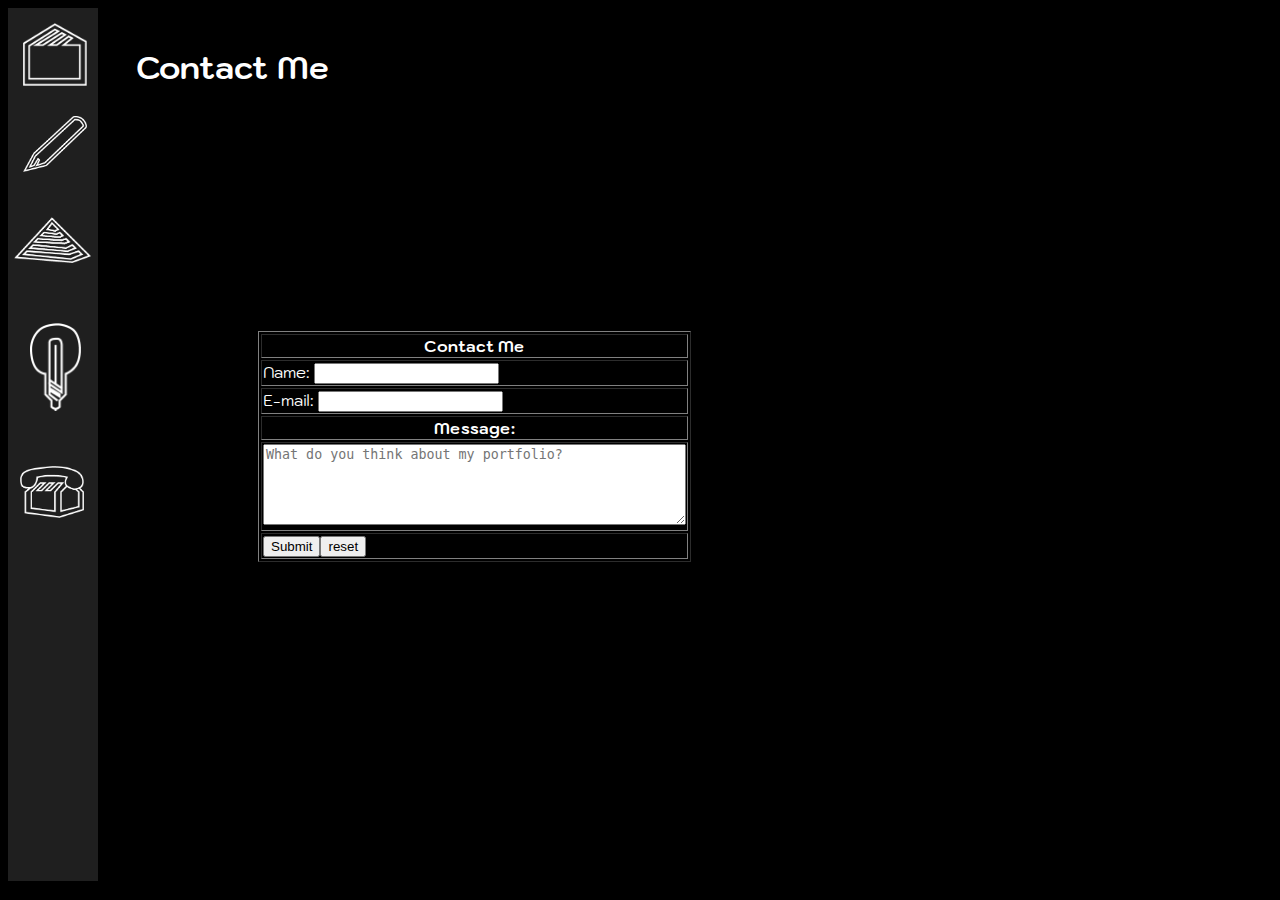
<file: contact.html>
<!DOCTYPE html>
<html lang="en">

<head>
	<meta charset="utf-8">
	<title>Julie Chamber's Portfolio</title>

<style> 
	@import url('https://blank789.github.io/css/styles.css');
</style>

</head>
<body id="fullcontent" class="fullcontent">

<h1 id="icontacttxt" class="ccontacttxt">Contact Me</h1>
		
	

<!--trial-navigation-->

  <div class="sidebar">
	<a href="index.html"><img src="https://blank789.github.io/images/home.png" alt="Home Button" id="ihome" class="chome" onmouseover="this.src='https://blank789.github.io/images/homehov.png'" onmouseout="this.src='https://blank789.github.io/images/home.png'"></a>
	<a href="drawings.html"><img src="https://blank789.github.io/images/drawing.png" alt="Drawing Button" id="idrawing" class="cdrawing" onmouseover="this.src='https://blank789.github.io/images/drawinghov.png'" onmouseout="this.src='https://blank789.github.io/images/drawing.png'"></a>
	<a href="models.html"><img src="https://blank789.github.io/images/models.png" alt="3D Models Button" id="imodels" class="cmodels" onmouseover="this.src='https://blank789.github.io/images/modelshov.png'" onmouseout="this.src='https://blank789.github.io/images/models.png'"></a>
	<a href="graphic.html"><img src="https://blank789.github.io/images/graphics.png" alt="Graphic Design Button" id="igraphics" class="cgraphics" onmouseover="this.src=https://blank789.github.io/images/graphicshov.png'" onmouseout="this.src='https://blank789.github.io/images/graphics.png'"></a>
	<a href="contact.html"><img src="https://blank789.github.io/images/contact.png" alt="Contact Me Button" id="icontact" class="ccontact" onmouseover="this.src='https://blank789.github.io/images/contacthov.png'" onmouseout="this.src='https://blank789.github.io/images/contact.png'"></a>
   </div>




<!-- Example comment -->
<!--Contact Me Form and table-->
     <form id="Tablecontact">
 	<table border="1px">
   		 <tbody><tr><th>Contact Me</th></tr>
		<tr><td><label for="form-name">Name: <input type="text" name="customername" id="form-name"></label></td></tr>
		<tr><td><label for="form-email">E-mail: <input type="email" name="email" id="form-email"></label></td></tr>
   	 <tr><th>Message:</th></tr>
		<tr><td><textarea name="message" placeholder="What do you think about my portfolio?" rows="5" cols="50" id="form-message"></textarea></td></tr>
		<tr><td><input type="submit" value="Submit" id="Buttonsubmit"><input type="reset" value="reset" id="Buttonreset"></td></tr>
  	</tbody></table>	
     </form>












</body></html>
</file>
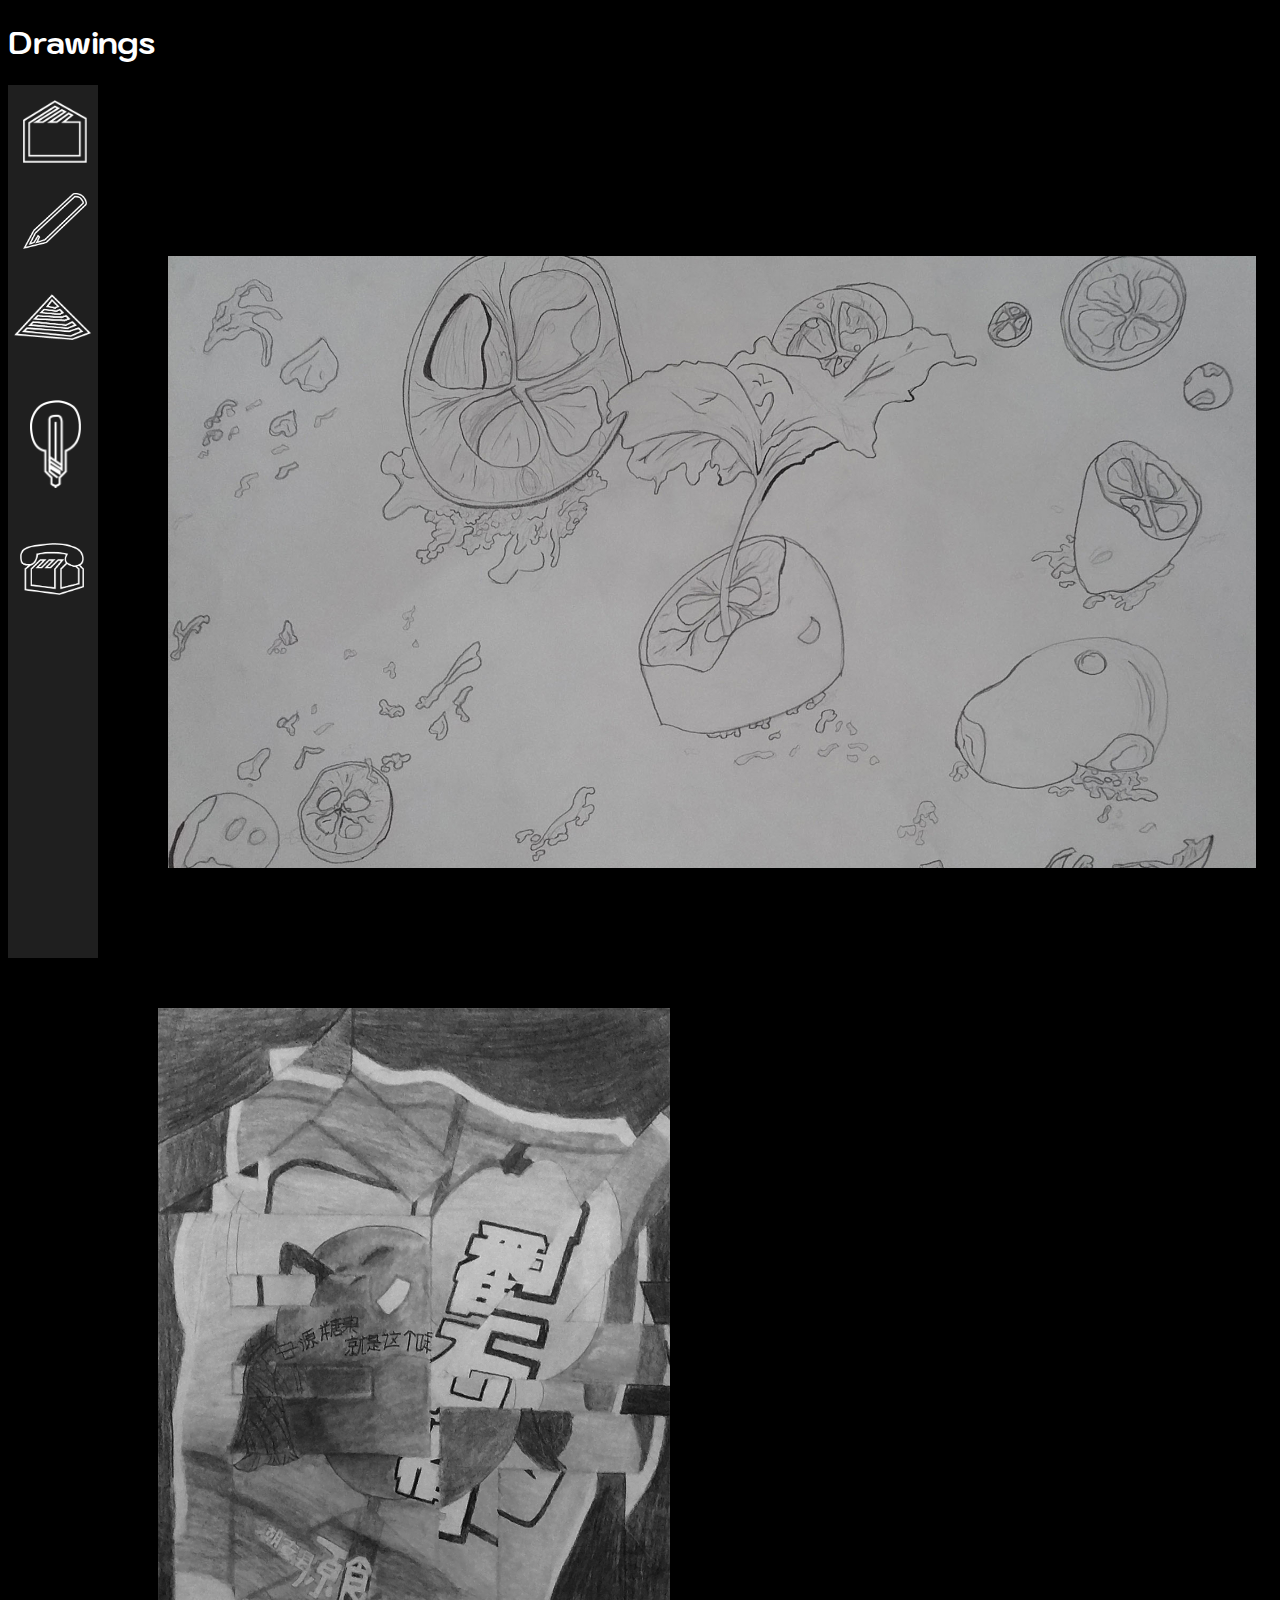
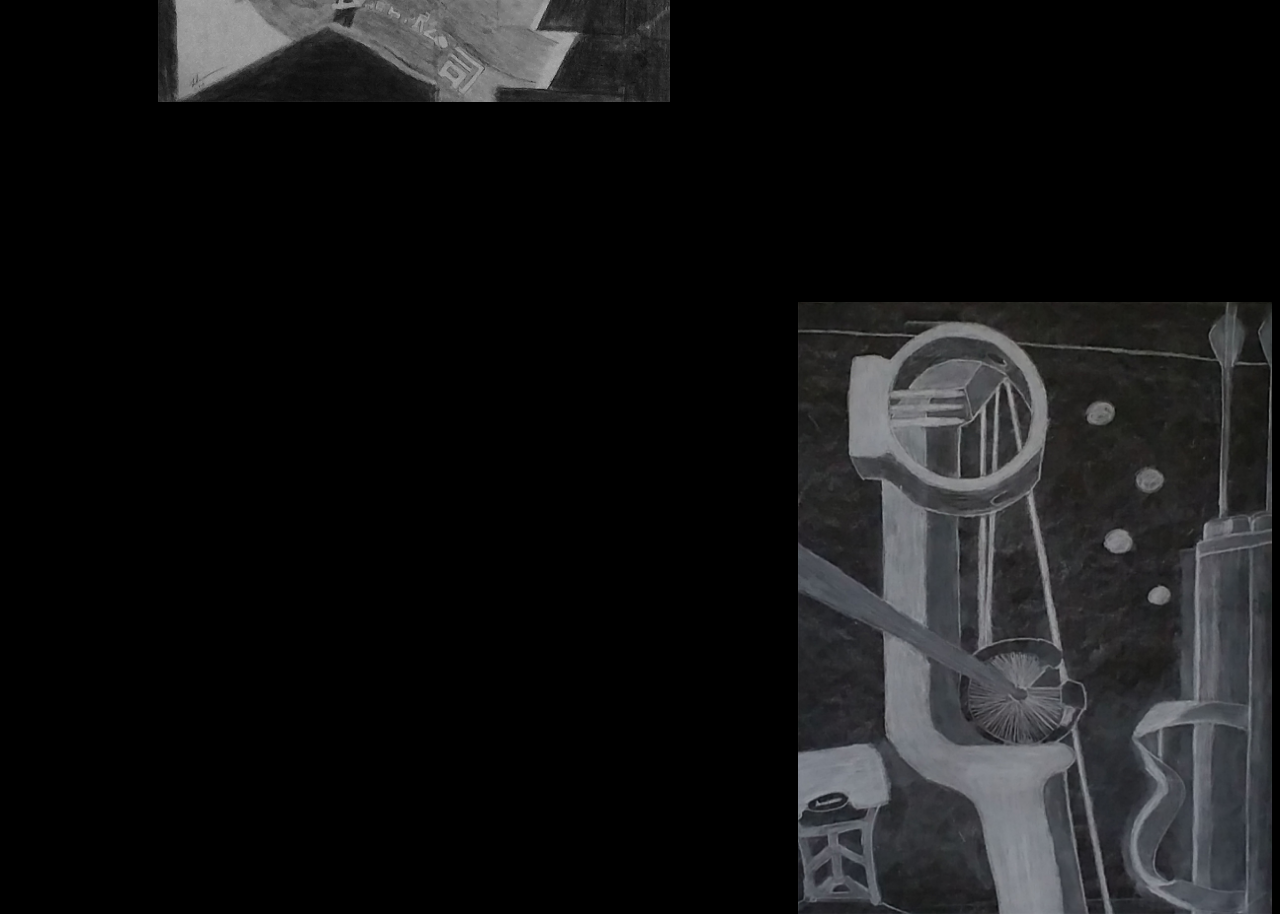
<file: drawings.html>
<!DOCTYPE html>
<html lang="en"><head>
	<meta charset="utf-8">
	<title>Julie Chamber's Portfolio</title>

<style> 
	@import url('https://blank789.github.io/css/styles.css');
</style>

</head>
<body><h1>Drawings</h1>


<!--trial-navigation-->

    <div class="sidebar">
	<a href="index.html"><img src="https://blank789.github.io/images/home.png" alt="Home Button" id="ihome" class="chome" onmouseover="this.src='https://blank789.github.io/images/homehov.png'" onmouseout="this.src='https://blank789.github.io/images/home.png'"></a>
	<a href="drawings.html"><img src="https://blank789.github.io/images/drawing.png" alt="Drawing Button" id="idrawing" class="cdrawing" onmouseover="this.src='https://blank789.github.io/images/drawinghov.png'" onmouseout="this.src='https://blank789.github.io/images/drawing.png'"></a>
	<a href="models.html"><img src="https://blank789.github.io/images/models.png" alt="3D Models Button" id="imodels" class="cmodels" onmouseover="this.src='https://blank789.github.io/images/modelshov.png'" onmouseout="this.src='https://blank789.github.io/images/models.png'"></a>
	<a href="graphic.html"><img src="https://blank789.github.io/images/graphics.png" alt="Graphic Design Button" id="igraphics" class="cgraphics" onmouseover="this.src=https://blank789.github.io/images/graphicshov.png'" onmouseout="this.src='https://blank789.github.io/images/graphics.png'"></a>
	<a href="contact.html"><img src="https://blank789.github.io/images/contact.png" alt="Contact Me Button" id="icontact" class="ccontact" onmouseover="this.src='https://blank789.github.io/images/contacthov.png'" onmouseout="this.src='https://blank789.github.io/images/contact.png'"></a>
   </div>


<!--Partyinside Image-->
   <div id="iPartyimage">

	<!--START code for responsive images-->
		<picture> 
			<source media="(min-width: 240px)" srcset="images/pics/party1920.jpg 1920w, images/pics/party960.jpg 960w, images/pics/party480.jpg 480w" sizes="85vw"> 
			<img src="images/pics/party480.jpg" alt="drawing of fruit pieces">
		</picture>
	<!--END code for responsive images-->
   </div>


<!--Ame Image-->
	<img src="images/pics/ame960.jpg" alt="drawing of a candy bag" id="iAmeimage">



<!--Take a Bow Image-->
	<img src="images/pics/bow960.jpg" alt="drawing of a compound bow" id="iBowimage"> 

	






















</body></html>
</file>
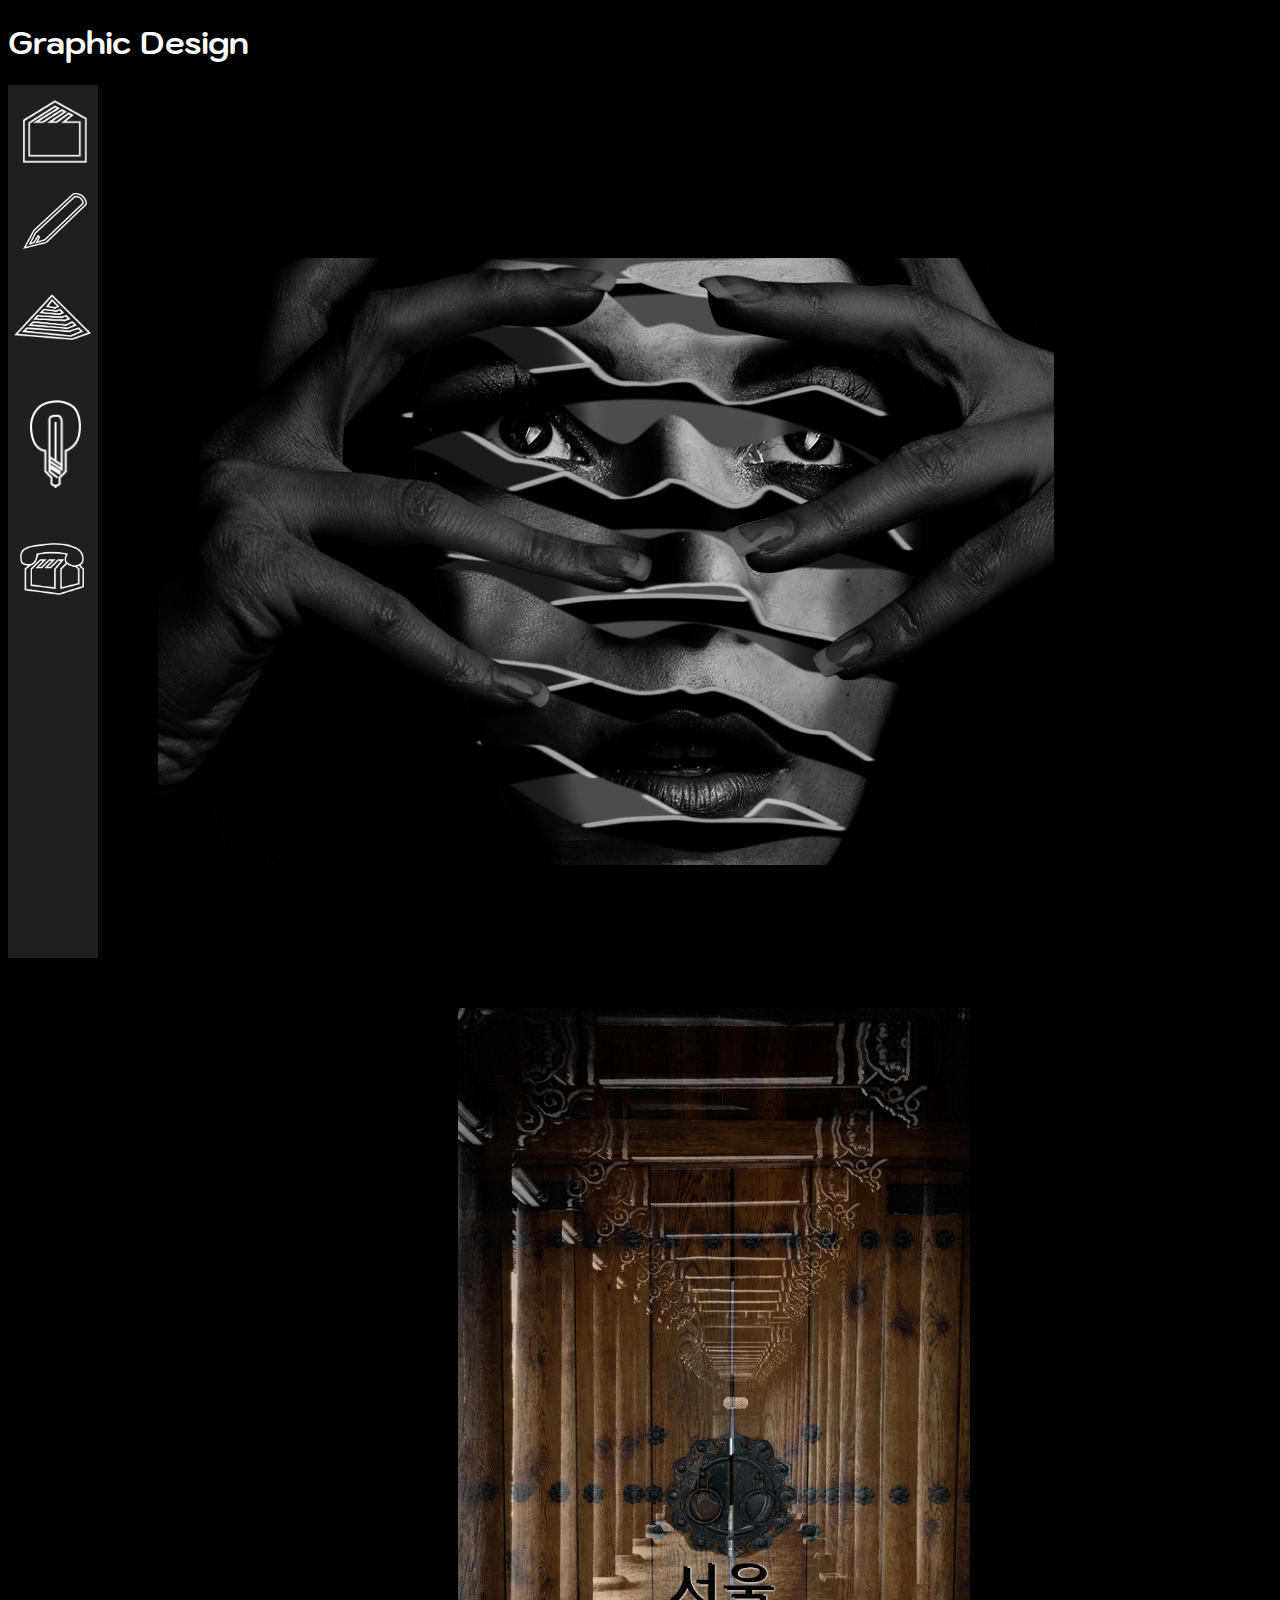
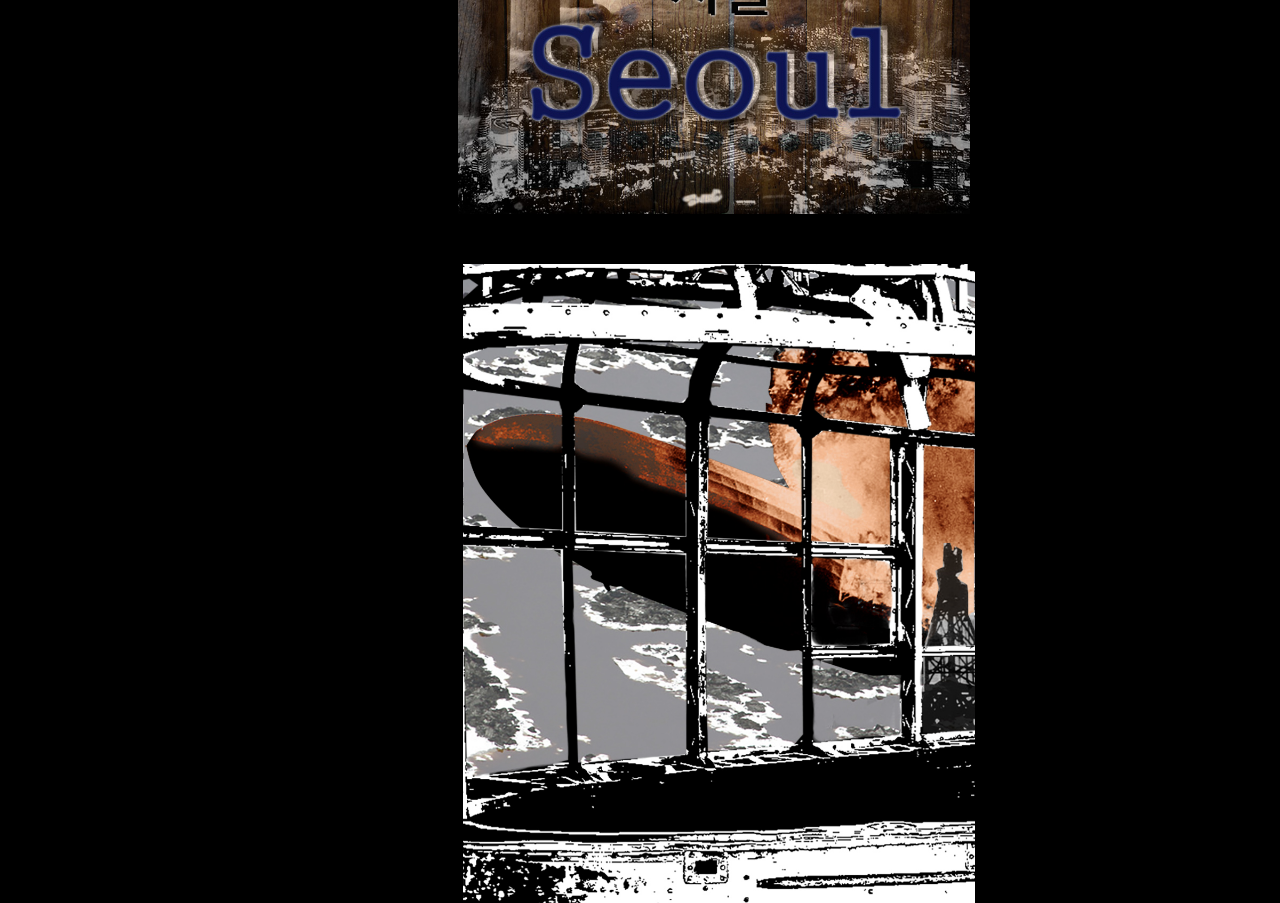
<file: graphic.html>
<!DOCTYPE html>
<html lang="en">
<head>	
<meta charset="utf-8">
	<title>Julie Chamber's Portfolio</title>

<style> 
	@import url('https://blank789.github.io/css/styles.css');
</style>

</head>
<body><h1>Graphic Design</h1>


<!--trial-navigation-->

    <div class="sidebar">
	<a href="index.html"><img src="https://blank789.github.io/images/home.png" alt="Home Button" id="ihome" class="chome" onmouseover="this.src='https://blank789.github.io/images/homehov.png'" onmouseout="this.src='https://blank789.github.io/images/home.png'"></a>
	<a href="drawings.html"><img src="https://blank789.github.io/images/drawing.png" alt="Drawing Button" id="idrawing" class="cdrawing" onmouseover="this.src='https://blank789.github.io/images/drawinghov.png'" onmouseout="this.src='https://blank789.github.io/images/drawing.png'"></a>
	<a href="models.html"><img src="https://blank789.github.io/images/models.png" alt="3D Models Button" id="imodels" class="cmodels" onmouseover="this.src='https://blank789.github.io/images/modelshov.png'" onmouseout="this.src='https://blank789.github.io/images/models.png'"></a>
	<a href="graphic.html"><img src="https://blank789.github.io/images/graphics.png" alt="Graphic Design Button" id="igraphics" class="cgraphics" onmouseover="this.src=https://blank789.github.io/images/graphicshov.png'" onmouseout="this.src='https://blank789.github.io/images/graphics.png'"></a>
	<a href="contact.html"><img src="https://blank789.github.io/images/contact.png" alt="Contact Me Button" id="icontact" class="ccontact" onmouseover="this.src='https://blank789.github.io/images/contacthov.png'" onmouseout="this.src='https://blank789.github.io/images/contact.png'"></a>
   </div>



<!--Hands Image-->		
	<img src="images/pics/hands960.jpg" alt="peeled image of woman's head" id="iHandsimage">
	

<!--Seoul Image-->
	<img src="images/pics/seoul960.jpg" alt="composite of Seoul, South Korea" id="iSeoulimage">



<!--Dirigible Image-->
	<img src="images/pics/dirigible960.jpg" alt="composite of a dirigible" id="iDirigibleimage">
	








</body></html>
</file>
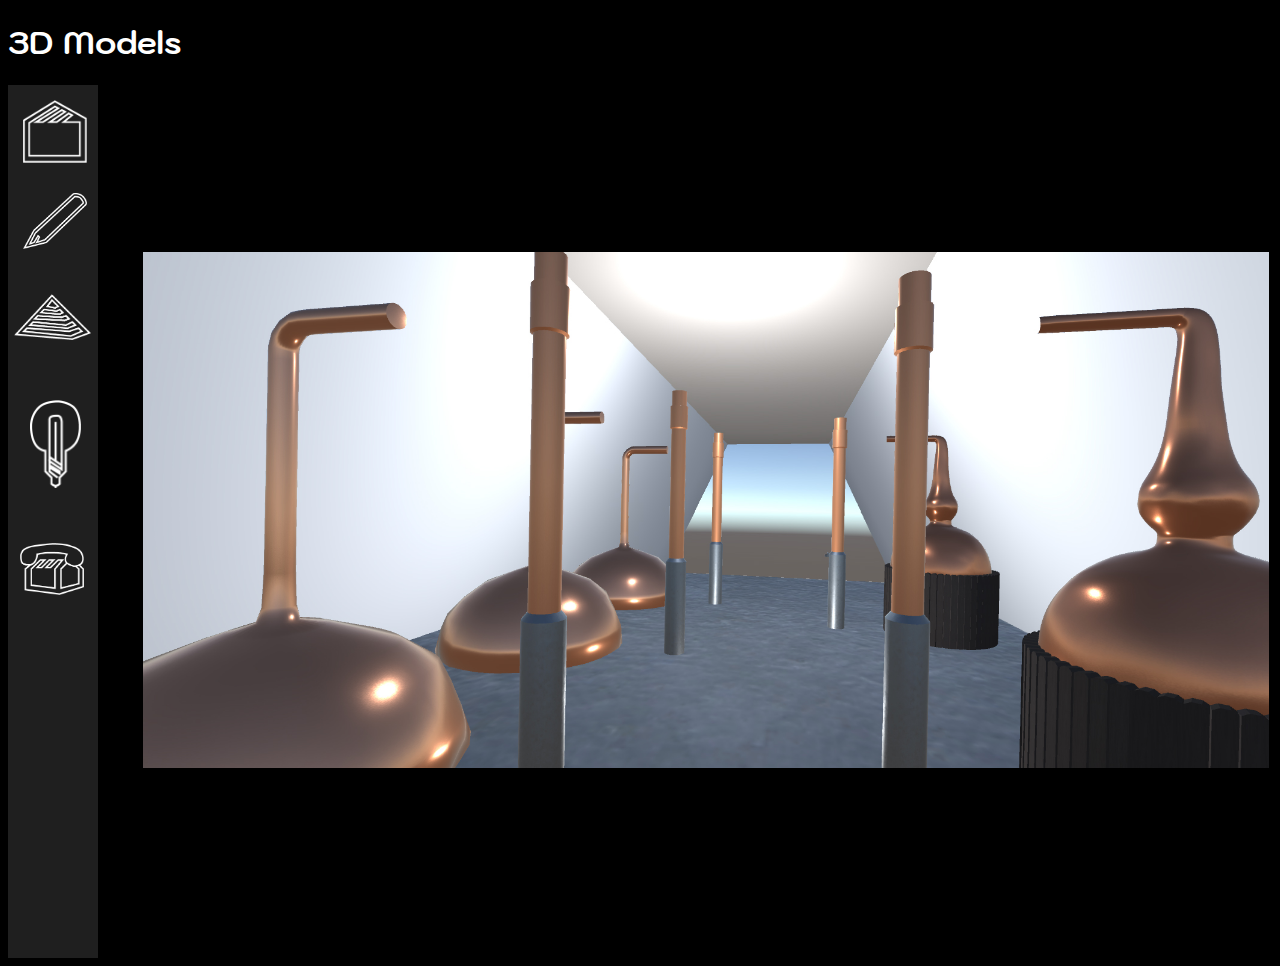
<file: models.html>
<!DOCTYPE html>
<html lang="en">
<head>
	<meta charset="utf-8">
	<title>Julie Chamber's Portfolio</title>

<style> 
	@import url('https://blank789.github.io/css/styles.css');
</style>

</head>
<body><h1>3D Models</h1>

<!--trial-navigation-->

 <div class="sidebar">
	<a href="index.html"><img src="https://blank789.github.io/images/home.png" alt="Home Button" id="ihome" class="chome" onmouseover="this.src='https://blank789.github.io/images/homehov.png'" onmouseout="this.src='https://blank789.github.io/images/home.png'"></a>
	<a href="drawings.html"><img src="https://blank789.github.io/images/drawing.png" alt="Drawing Button" id="idrawing" class="cdrawing" onmouseover="this.src='https://blank789.github.io/images/drawinghov.png'" onmouseout="this.src='https://blank789.github.io/images/drawing.png'"></a>
	<a href="models.html"><img src="https://blank789.github.io/images/models.png" alt="3D Models Button" id="imodels" class="cmodels" onmouseover="this.src='https://blank789.github.io/images/modelshov.png'" onmouseout="this.src='https://blank789.github.io/images/models.png'"></a>
	<a href="graphic.html"><img src="https://blank789.github.io/images/graphics.png" alt="Graphic Design Button" id="igraphics" class="cgraphics" onmouseover="this.src=https://blank789.github.io/images/graphicshov.png'" onmouseout="this.src='https://blank789.github.io/images/graphics.png'"></a>
	<a href="contact.html"><img src="https://blank789.github.io/images/contact.png" alt="Contact Me Button" id="icontact" class="ccontact" onmouseover="this.src='https://blank789.github.io/images/contacthov.png'" onmouseout="this.src='https://blank789.github.io/images/contact.png'"></a>
   </div>


<img src="images/distill.jpg" alt="distillery scene" id="iDistillimage">







</body></html>
</file>
